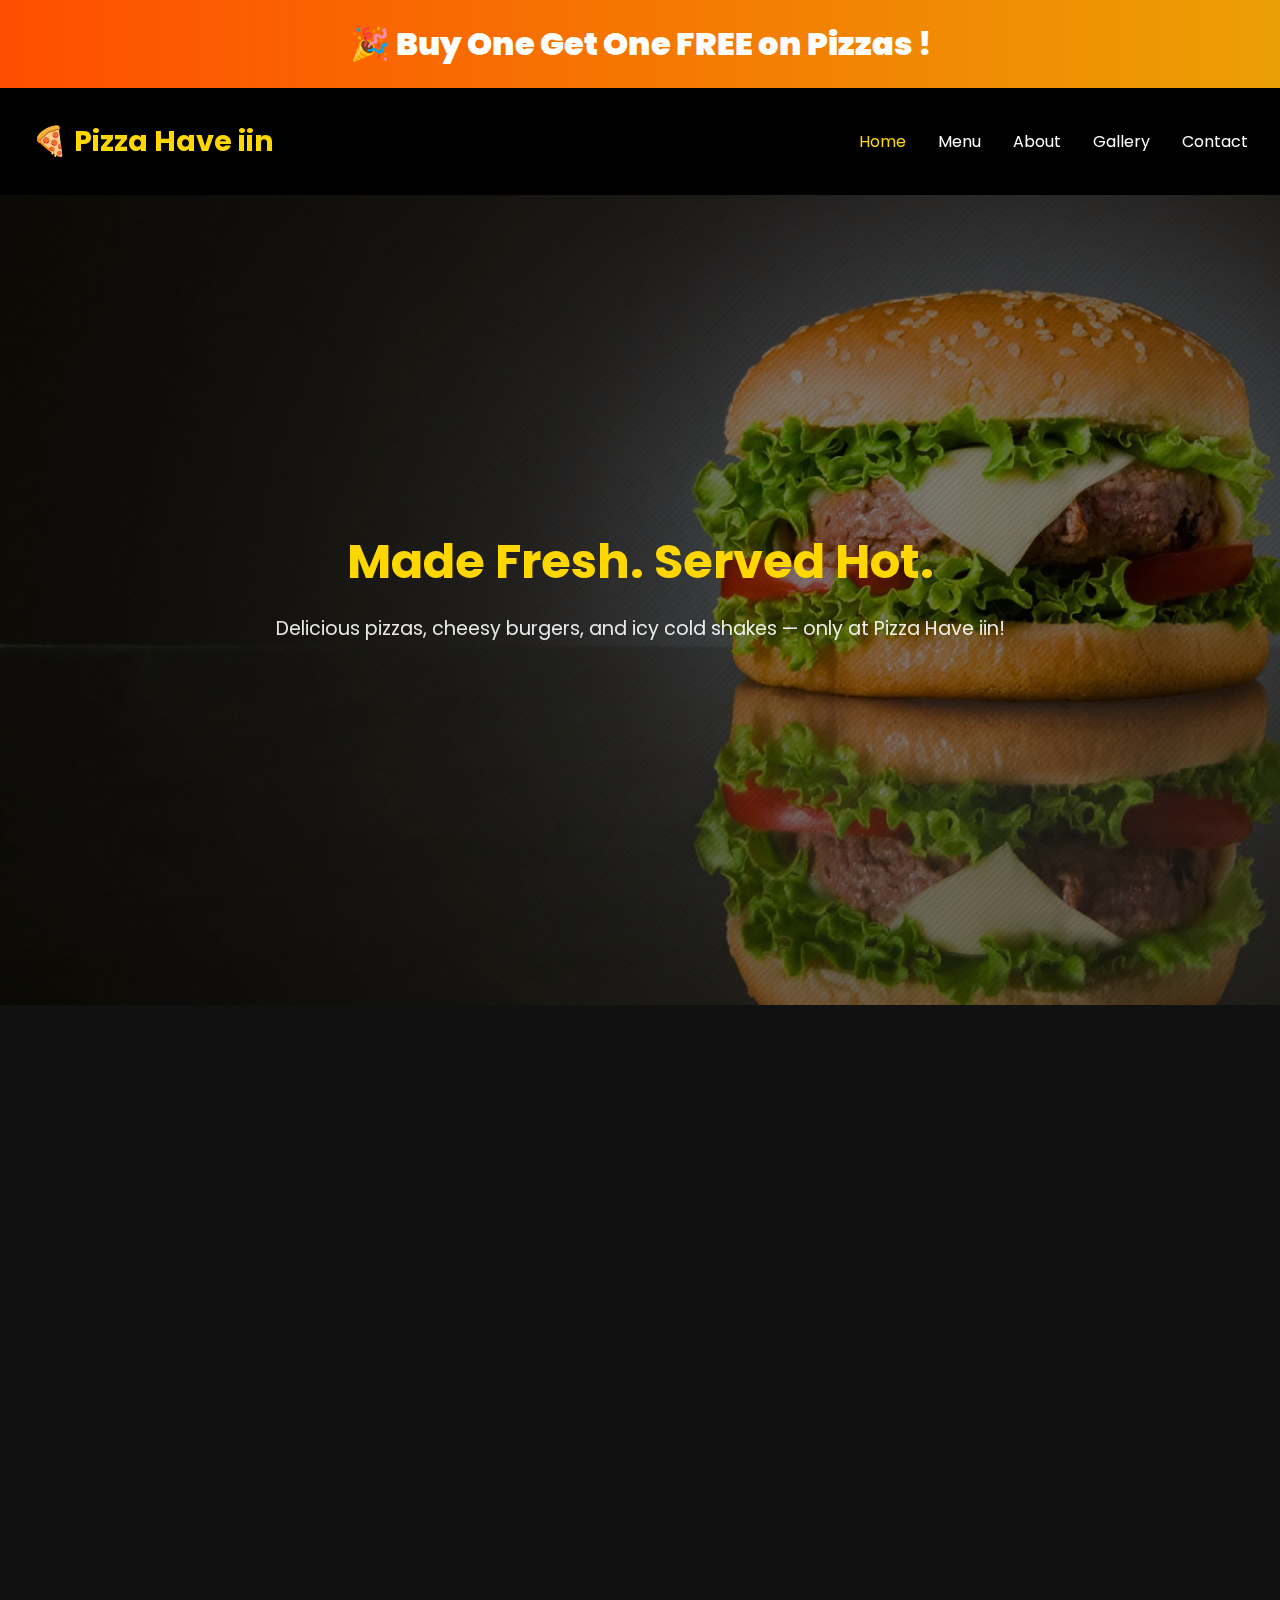
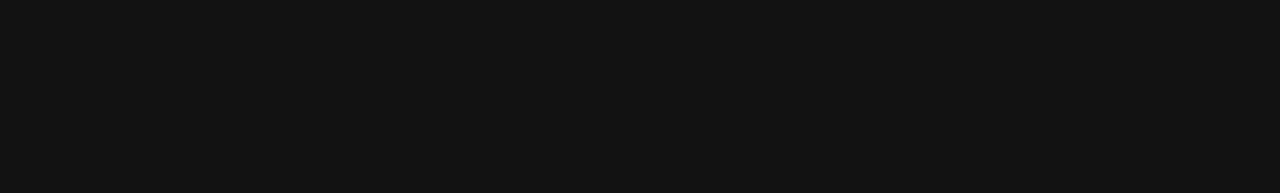
<file: pizza have iin/index.html>
<!DOCTYPE html>
<html lang="en">
<head>
  <meta charset="UTF-8"/>
  <meta name="viewport" content="width=device-width, initial-scale=1.0"/>
  <title>Pizza Have iin | Home</title>
  <link rel="stylesheet" href="css/style.css">

  <link href="https://fonts.googleapis.com/css2?family=Poppins:wght@400;600&display=swap" rel="stylesheet"/>
  <link href="https://unpkg.com/aos@2.3.1/dist/aos.css" rel="stylesheet"/>
  <style>
    .hero {
      height: 90vh;
      background: url('images/hero.jpg') center/cover no-repeat;
      display: flex;
      justify-content: center;
      align-items: center;
      color: #fff;
      text-align: center;
      position: relative;
    }
    .hero::after {
      content: "";
      position: absolute;
      top: 0; left: 0;
      height: 100%; width: 100%;
      background: rgba(0, 0, 0, 0.5);
    }
    .hero-content {
      position: relative;
      z-index: 1;
    }
    .hero-content h1 {
      font-size: 3rem;
      color: #FFD700;
    }
    .hero-content p {
      font-size: 1.2rem;
      margin-top: 1rem;
    }
    .intro-section {
      padding: 3rem 2rem;
      background: #111;
      color: #fff;
      text-align: center;
    }
    .intro-section h2 {
      color: #FFD700;
      margin-bottom: 1rem;
    }
    .gallery-preview {
      padding: 3rem 2rem;
      background: #1c1c1c;
    }
    .gallery-preview h2 {
      color: #FFD700;
      text-align: center;
      margin-bottom: 2rem;
    }
    .gallery-grid {
      display: grid;
      grid-template-columns: repeat(auto-fit, minmax(280px, 1fr));
      gap: 1rem;
    }
    .gallery-card {
      background: #222;
      border-radius: 12px;
      overflow: hidden;
      color: #fff;
      transition: transform 0.3s ease;
    }
    .gallery-card:hover {
      transform: scale(1.03);
    }
    .gallery-card img {
      width: 100%;
      height: 220px;
      object-fit: cover;
    }
    .gallery-card p {
      padding: 1rem;
      font-size: 0.95rem;
    }
  </style>
</head>
<body>

<!-- Offer Banner -->
<div class="offer-banner">
  🎉 <strong>Buy One Get One FREE on Pizzas</strong> !
</div>
<style>
  .offer-banner {
    background: linear-gradient(to right, #ff4e00, #ec9f05);
    color: #fff;
    text-align: center;
    padding: 20px 30px;
    font-weight: 800;
    font-size: 2rem;
    animation: pulse 2s infinite;
    z-index: 999;
    position: relative;
  }
  @keyframes pulse {
    0% { opacity: 1; }
    50% { opacity: 0.8; }
    100% { opacity: 1; }
  }
</style>

  <header class="header">
    <nav class="navbar" data-aos="fade-down">
      <div class="logo">🍕 Pizza Have iin</div>
      <ul class="nav-links">
        <li><a href="index.html" class="active">Home</a></li>
        <li><a href="menu.html">Menu</a></li>
        <li><a href="about.html">About</a></li>
        <li><a href="gallery.html">Gallery</a></li>
        <li><a href="contact.html">Contact</a></li>
      </ul>
    </nav>
  </header>

  <section class="hero">
    <div class="hero-content" data-aos="zoom-in">
      <h1>Made Fresh. Served Hot.</h1>
      <p>Delicious pizzas, cheesy burgers, and icy cold shakes — only at Pizza Have iin!</p>
    </div>
  </section>

  <section class="intro-section" data-aos="fade-up">
    <h2>Welcome to Pizza Have iin</h2>
    <p>From mouth-watering pizzas and crunchy garlic bread to creamy milkshakes and spicy burgers, we serve everything with love and flavor. Every bite is a celebration of quality and freshness. Come dine with us or order in — your perfect meal awaits!</p>
  </section>

  <section class="gallery-preview" data-aos="fade-up">
    <h2>Customer Favorites</h2>
    <div class="gallery-grid">
      <div class="gallery-card">
        <img src="images/gallery1.webp" alt="Pizza & Shakes">
        <p>Our signature combo — Veggie Pizza with Oreo Shake. A crowd favorite!</p>
      </div>
      <div class="gallery-card">
        <img src="images/gallery2.jpeg" alt="Chocolate Shake">
        <p>Thick, creamy chocolate shake topped with whipped cream. A dessert in a cup!</p>
      </div>
      <div class="gallery-card">
        <img src="images/gallery3.jpg" alt="Cheesy Pepperoni Pizza">
        <p>Cheesy pepperoni pizza with a perfect stretch and spicy twist.</p>
      </div>
      <div class="gallery-card">
        <img src="images/gallery4.jpeg" alt="Pizza Flatlay">
        <p>A perfect shot of our loaded pizza with fresh toppings and herbs.</p>
      </div>
    </div>
  </section>

  <script src="https://unpkg.com/aos@2.3.1/dist/aos.js"></script>
  <script>AOS.init();</script>
</body>
</html>
</file>
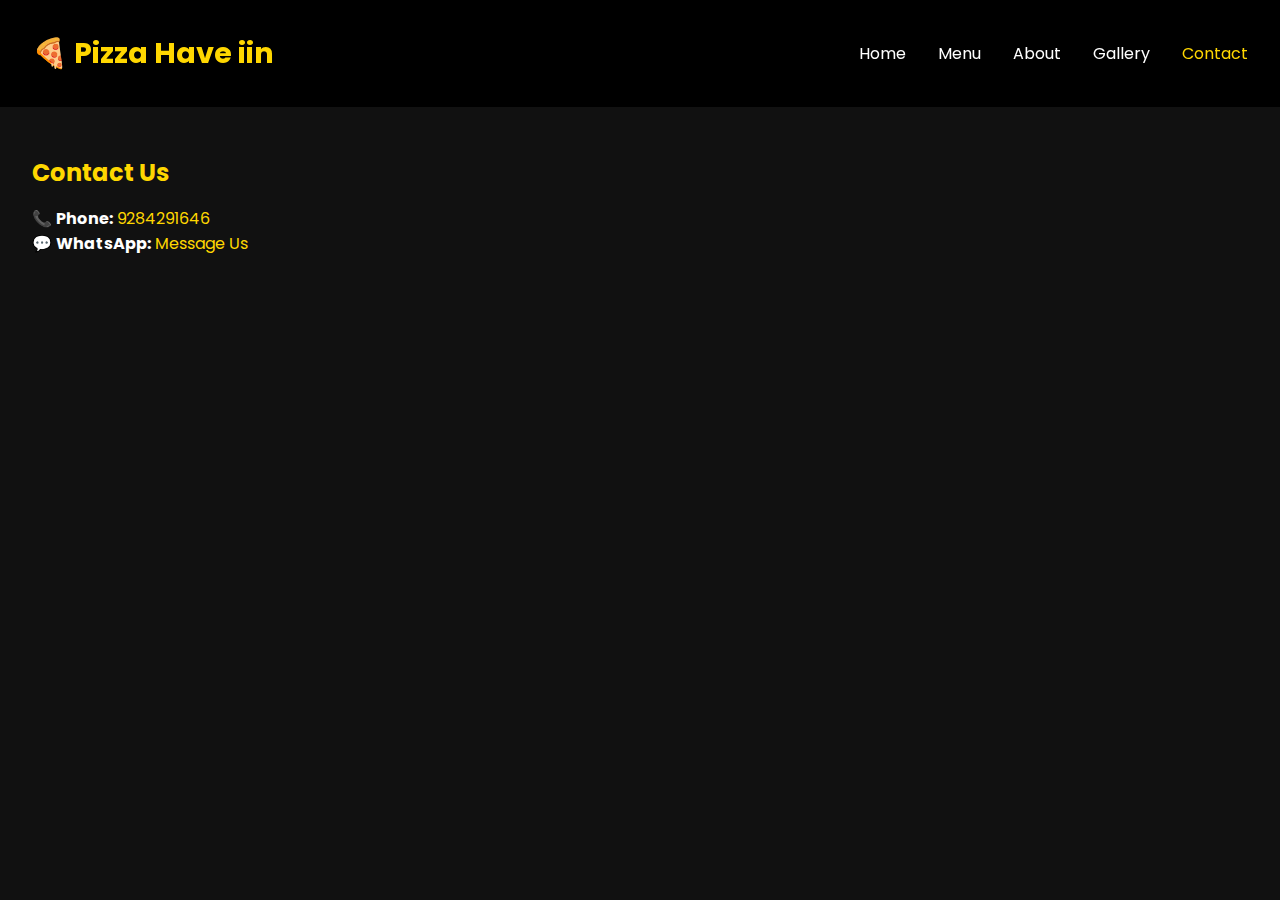
<file: pizza have iin/contact.html>
<!DOCTYPE html>
<html lang="en">
<head>
  <meta charset="UTF-8"/>
  <meta name="viewport" content="width=device-width, initial-scale=1.0"/>
  <title>Contact | Pizza Have iin</title>
  <link rel="stylesheet" href="css/style.css"/>
  <link href="https://fonts.googleapis.com/css2?family=Poppins:wght@400;600&display=swap" rel="stylesheet"/>
  <link href="https://unpkg.com/aos@2.3.1/dist/aos.css" rel="stylesheet"/>
  <style>
    .contact-section {
      padding: 3rem 2rem;
      background: #111;
      color: #fff;
    }
    .contact-section h2 {
      color: #FFD700;
      margin-bottom: 1rem;
    }
    .contact-section a {
      color: #FFD700;
    }
    iframe {
      border-radius: 12px;
      margin-top: 2rem;
    }
  </style>
</head>
<body>
  <header class="header">
    <nav class="navbar" data-aos="fade-down">
      <div class="logo">🍕 Pizza Have iin</div>
      <ul class="nav-links">
        <li><a href="index.html">Home</a></li>
        <li><a href="menu.html">Menu</a></li>
        <li><a href="about.html">About</a></li>
        <li><a href="gallery.html">Gallery</a></li>
        <li><a href="contact.html" class="active">Contact</a></li>
      </ul>
    </nav>
  </header>
  <section class="contact-section" data-aos="fade-up">
    <h2>Contact Us</h2>
    <p>📞 <strong>Phone:</strong> <a href="tel:9284291646">9284291646</a></p>
    <p>💬 <strong>WhatsApp:</strong> <a href="https://wa.me/919284291646" target="_blank">Message Us</a></p>
    <iframe src="https://www.google.com/maps?q=Pizza&output=embed" width="100%" height="300" style="border:0;" allowfullscreen></iframe>
  </section>
  <script src="https://unpkg.com/aos@2.3.1/dist/aos.js"></script>
  <script>AOS.init();</script>
</body>
</html>
</file>
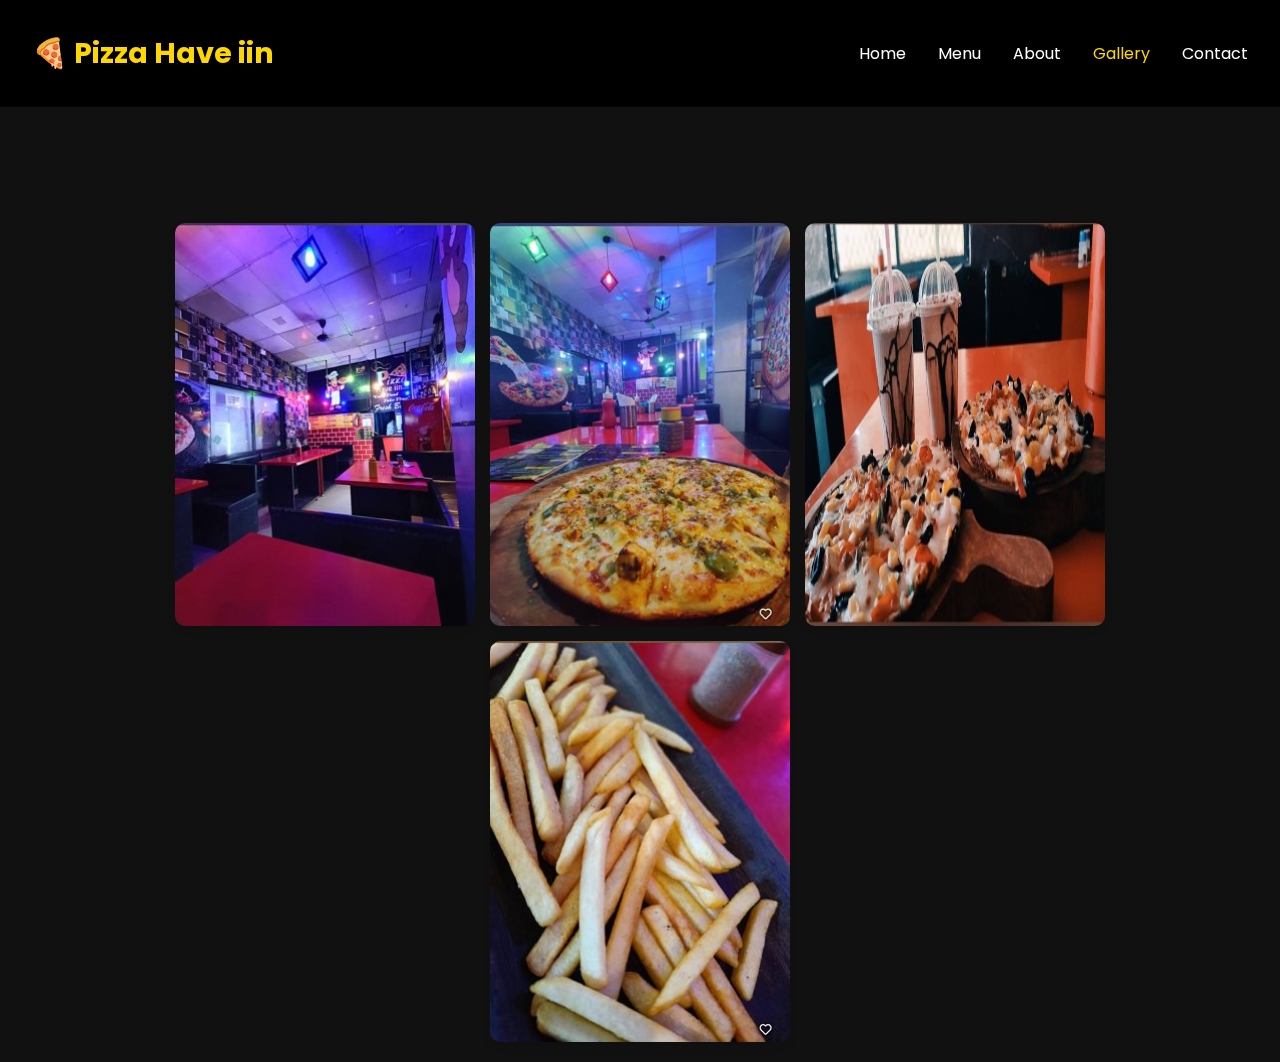
<file: pizza have iin/gallery.html>
<!DOCTYPE html>
<html lang="en">
<head>
  <meta charset="UTF-8"/>
  <meta name="viewport" content="width=device-width, initial-scale=1.0"/>
  <title>Gallery | Pizza Have iin</title>
  <link rel="stylesheet" href="css/style.css"/>
  <link href="https://fonts.googleapis.com/css2?family=Poppins:wght@400;600&display=swap" rel="stylesheet"/>
  <link href="https://unpkg.com/aos@2.3.1/dist/aos.css" rel="stylesheet"/>
  <style>
    .gallery-section {
      padding: 3rem 2rem;
      background: #111;
    }
    .gallery-section h2 {
      color: #FFD700;
      margin-bottom: 1rem;
    }
    .gallery-grid {
      display: grid;
      grid-template-columns: repeat(auto-fit, minmax(280px, 1fr));
      gap: 1rem;
    }
    .gallery-grid img {
      width: 100%;
      border-radius: 10px;
      transition: transform 0.3s ease;
    }
    .gallery-grid img:hover {
      transform: scale(1.05);
    }
  </style>
</head>
<body>
  <header class="header">
    <nav class="navbar" data-aos="fade-down">
      <div class="logo">🍕 Pizza Have iin</div>
      <ul class="nav-links">
        <li><a href="index.html">Home</a></li>
        <li><a href="menu.html">Menu</a></li>
        <li><a href="about.html">About</a></li>
        <li><a href="gallery.html" class="active">Gallery</a></li>
        <li><a href="contact.html">Contact</a></li>
      </ul>
    </nav>
  </header>
  <section class="gallery-section" data-aos="fade-up">
    
  </section>
  <script src="https://unpkg.com/aos@2.3.1/dist/aos.js"></script>
  <script>AOS.init();</script>

<div class="gallery">
    <img src="images/p1.jpg" alt="Gallery Image 1">
    <img src="images/p2.jpg" alt="Gallery Image 2">
    <img src="images/p3.jpg" alt="Gallery Image 3">
    <img src="images/p4.jpg" alt="Gallery Image 4">
</div>

</body>



</html>
</file>
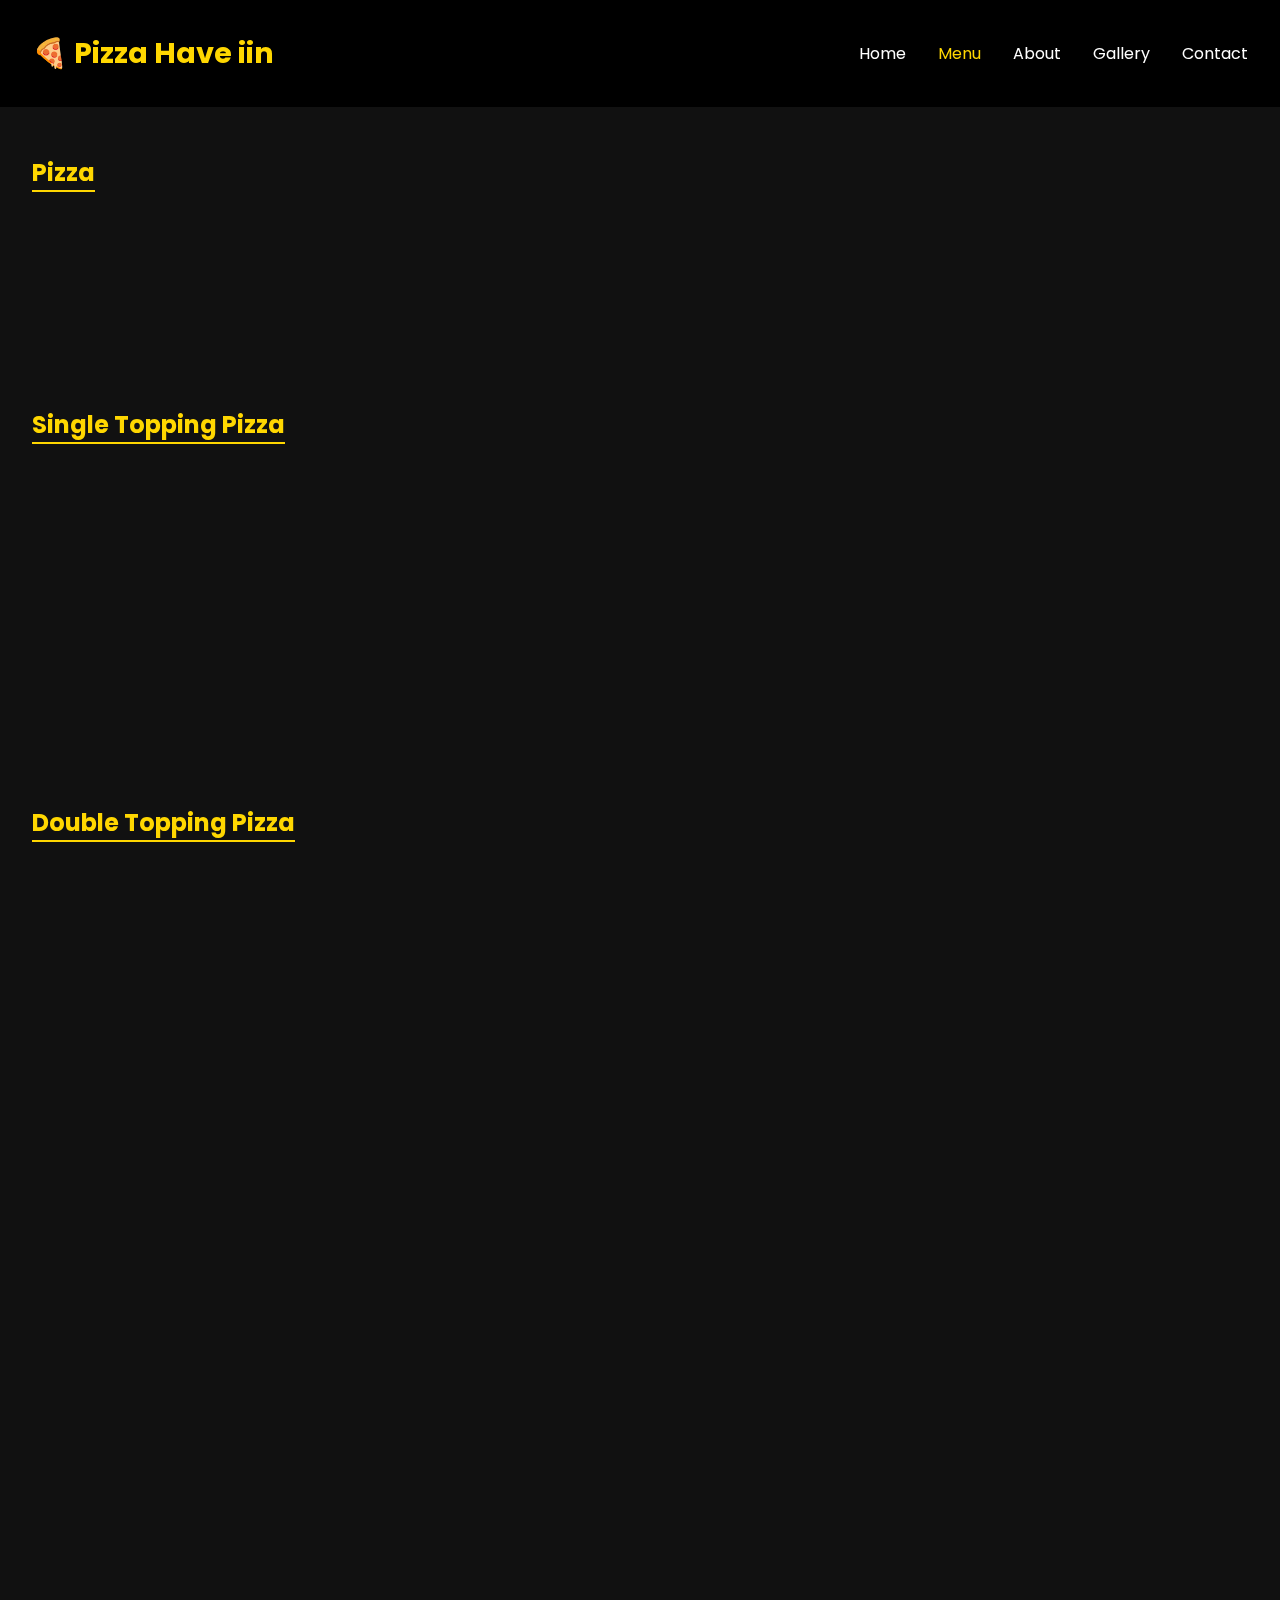
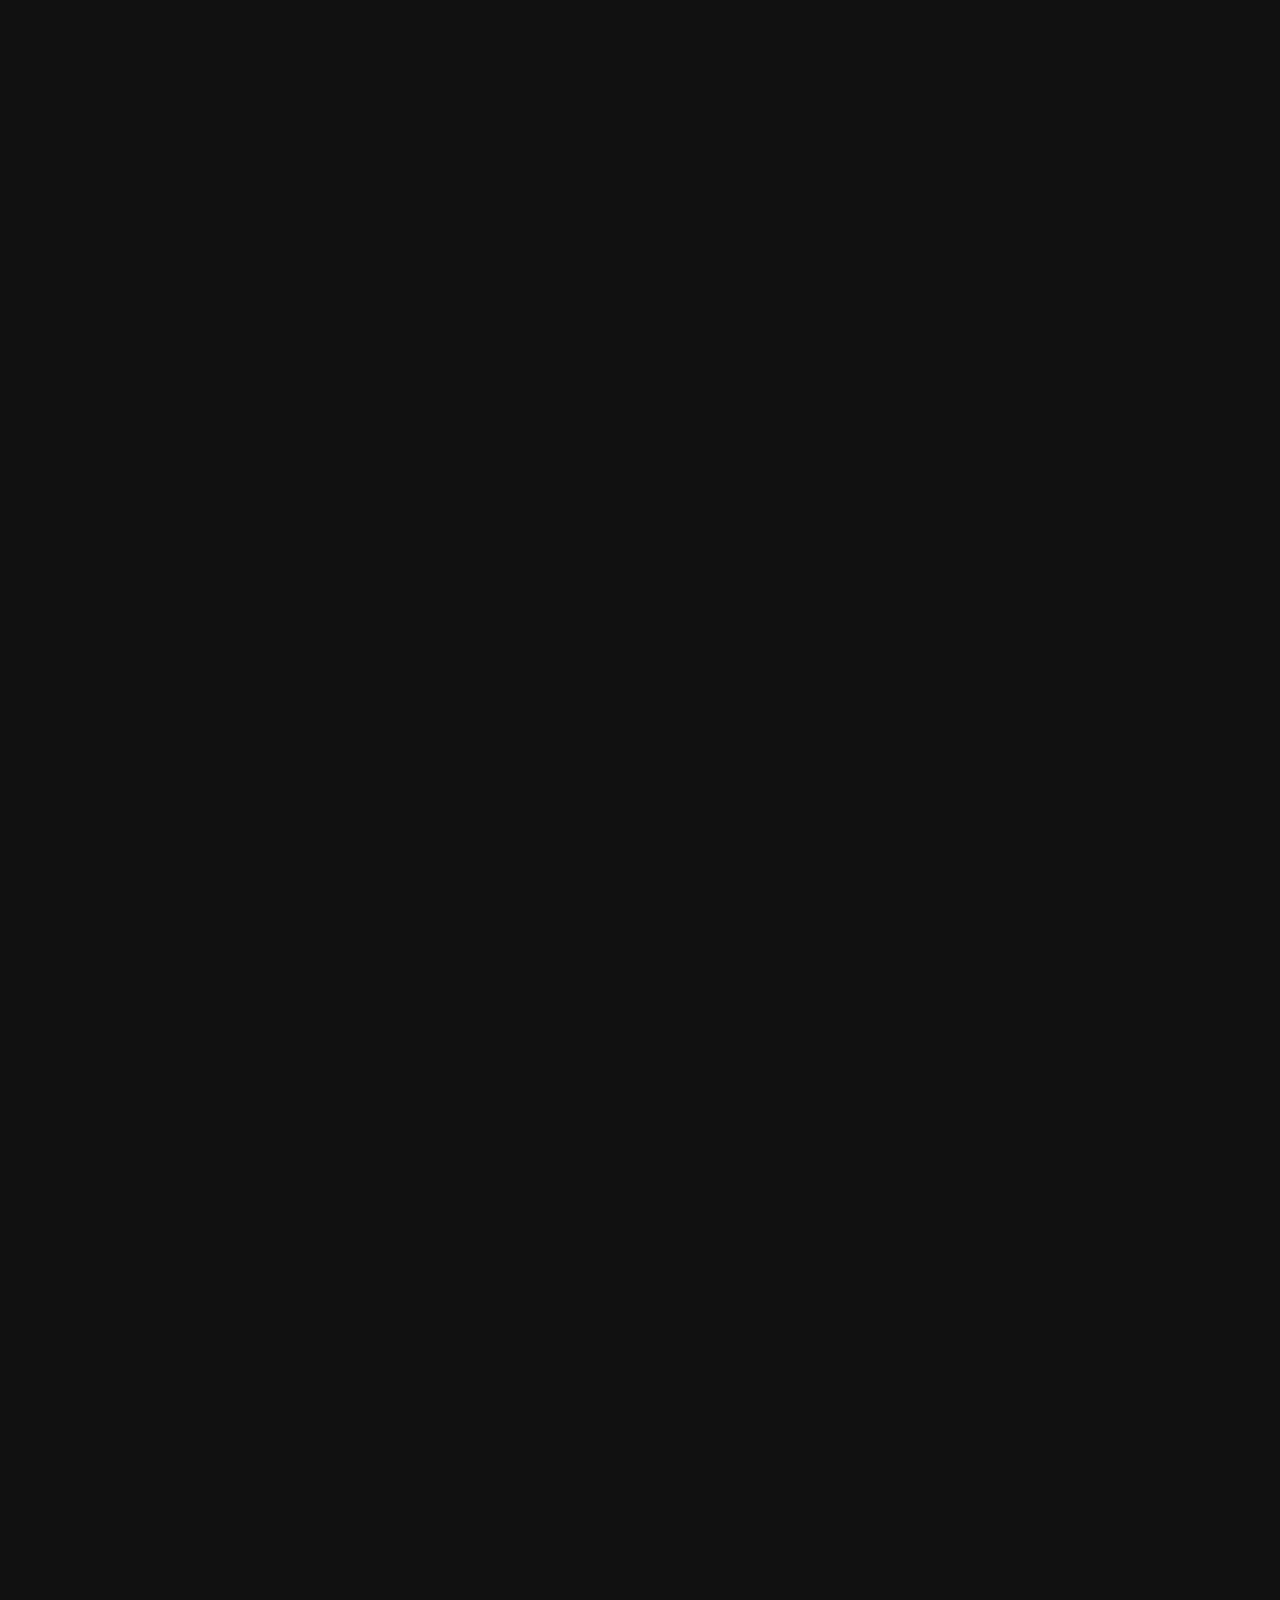
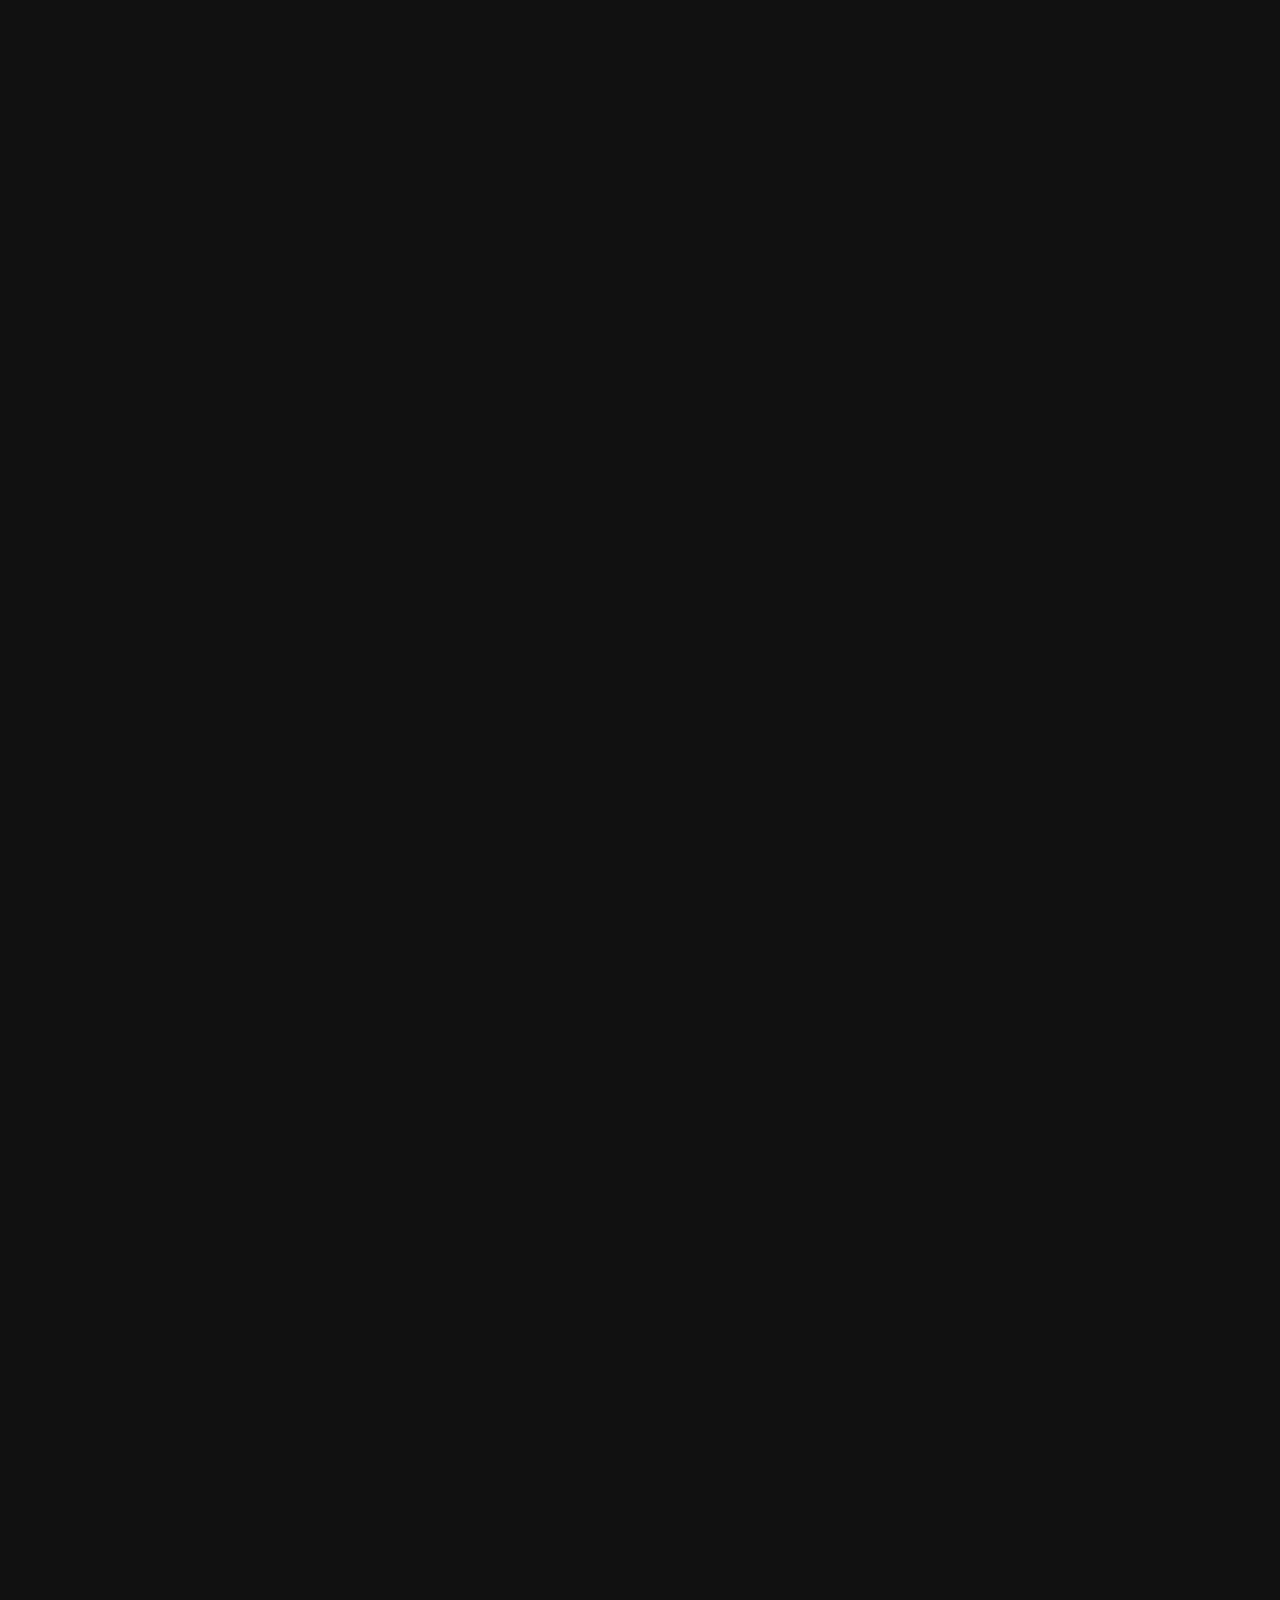
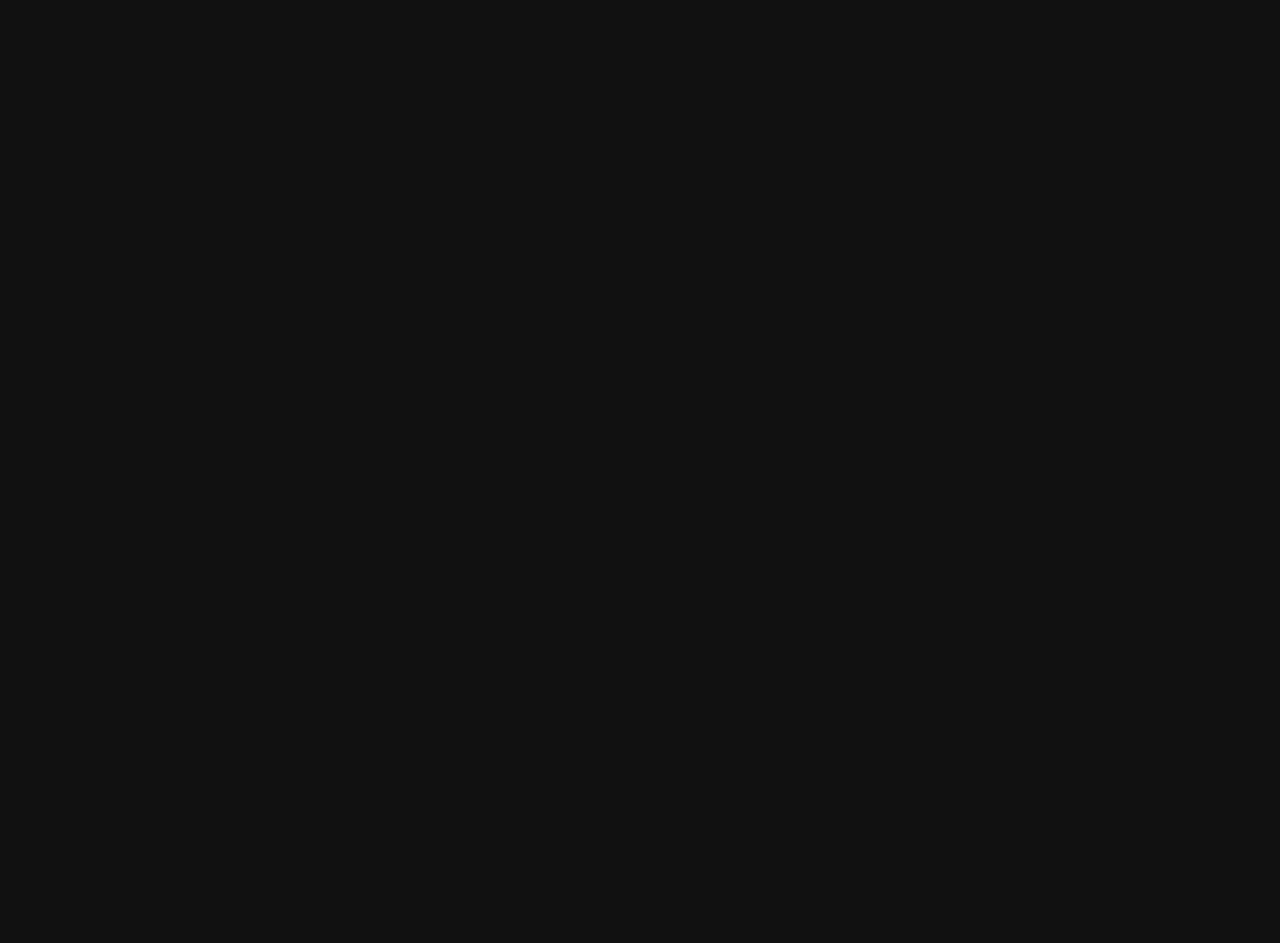
<file: pizza have iin/menu.html>
<!DOCTYPE html>
<html lang="en">
<head>
  <meta charset="UTF-8" />
  <meta name="viewport" content="width=device-width, initial-scale=1.0"/>
  <title>Menu | Pizza Have iin</title>
  <link rel="stylesheet" href="css/style.css"/>
  <link href="https://fonts.googleapis.com/css2?family=Poppins:wght@400;600&display=swap" rel="stylesheet"/>
  <link href="https://unpkg.com/aos@2.3.1/dist/aos.css" rel="stylesheet"/>
  <style>
    body {
      font-family: 'Poppins', sans-serif;
      background: #111;
      margin: 0;
      padding: 0;
    }
    .menu-section, .category {
      padding: 3rem 2rem;
    }
    .menu-section h2, .category h2 {
      color: #FFD700;
      margin-bottom: 1.5rem;
      border-bottom: 2px solid #FFD700;
      display: inline-block;
    }
    .menu-grid, .grid {
      display: grid;
      grid-template-columns: repeat(auto-fit, minmax(280px, 1fr));
      gap: 1.5rem;
    }
    .menu-item {
      background: #1a1a1a;
      padding: 1.2rem;
      border-radius: 10px;
      color: #fff;
      border-left: 4px solid #FFD700;
      box-shadow: 0 2px 8px rgba(255, 215, 0, 0.1);
      transform: translateY(20px);
      opacity: 0;
      animation: fadeInUp 0.6s ease forwards;
    }
    .menu-item:hover {
      transform: translateY(-6px);
      box-shadow: 0 6px 18px rgba(255, 215, 0, 0.3);
    }
    .menu-item h4 {
      color: #FFD700;
      font-size: 1.1rem;
      margin-bottom: 0.5rem;
    }
    .menu-item p {
      font-size: 0.95rem;
    }
    @keyframes fadeInUp {
      to {
        opacity: 1;
        transform: translateY(0);
      }
    }
  </style>
</head>
<body>
  <header class="header">
    <nav class="navbar" data-aos="fade-down">
      <div class="logo">🍕 Pizza Have iin</div>
      <ul class="nav-links">
        <li><a href="index.html">Home</a></li>
        <li><a href="menu.html" class="active">Menu</a></li>
        <li><a href="about.html">About</a></li>
        <li><a href="gallery.html">Gallery</a></li>
        <li><a href="contact.html">Contact</a></li>
      </ul>
    </nav>
  </header>

  <!-- PIZZA CATEGORIES -->
  <section class="menu-section" data-aos="fade-up">
    <h2>Pizza</h2>
    <div class="menu-grid">
      <div class="menu-item"><h4>Pocket Friendly (Small)</h4><p>₹45</p></div>
    </div>
  </section>

  <section class="menu-section" data-aos="fade-up">
    <h2>Single Topping Pizza</h2>
    <div class="menu-grid">
      <div class="menu-item"><h4>Double Cheese Margherita</h4><p>₹90 / ₹180 / ₹210</p></div>
      <div class="menu-item"><h4>Onion & Cheese</h4><p>₹90 / ₹180 / ₹210</p></div>
      <div class="menu-item"><h4>Capsicum & Cheese</h4><p>₹90 / ₹180 / ₹210</p></div>
      <div class="menu-item"><h4>Tomato & Cheese</h4><p>₹90 / ₹180 / ₹210</p></div>
      <div class="menu-item"><h4>Corn & Cheese</h4><p>₹90 / ₹180 / ₹210</p></div>
      <div class="menu-item"><h4>Paneer & Cheese</h4><p>₹90 / ₹180 / ₹210</p></div>
    </div>
  </section>

  <section class="menu-section" data-aos="fade-up">
    <h2>Double Topping Pizza</h2>
    <div class="menu-grid">
      <div class="menu-item"><h4>Have in Vegi Special</h4><p>₹140 / ₹190 / ₹240</p></div>
      <div class="menu-item"><h4>Have in Spicy</h4><p>₹140 / ₹190 / ₹240</p></div>
      <div class="menu-item"><h4>Have in Classic</h4><p>₹140 / ₹190 / ₹240</p></div>
    <div class="menu-item"><h4>Have in Classic Paneer</h4><p>₹140 / ₹190 / ₹240</p></div>
      <div class="menu-item"><h4>Have in Corn Paneer</h4><p>₹140 / ₹190 / ₹240</p></div>
    
    </div>
  </section>

  <section class="menu-section" data-aos="fade-up">
    <h2>Triple Topping Pizza</h2>
    <div class="menu-grid">
      <div class="menu-item"><h4>Country Special</h4><p>₹155 / ₹230 / ₹280</p></div>
      <div class="menu-item"><h4>Paneer Spicy</h4><p>₹155 / ₹230 / ₹280</p></div>
      <div class="menu-item"><h4>Maxican</h4><p>₹155 / ₹230 / ₹280</p></div>
      <div class="menu-item"><h4>Paneer Delight</h4><p>₹155 / ₹230 / ₹280</p></div>
      <div class="menu-item"><h4>Grilled Mushroom</h4><p>₹155 / ₹230 / ₹280</p></div>
    </div>
  </section>

  <section class="menu-section" data-aos="fade-up">
    <h2>Four Topping Pizza</h2>
    <div class="menu-grid">
      <div class="menu-item"><h4>Farm House</h4><p>₹220 / ₹280 / ₹320</p></div>
      <div class="menu-item"><h4>Vegi Delight</h4><p>₹220 / ₹280 / ₹320</p></div>
      <div class="menu-item"><h4>Italian Tango</h4><p>₹220 / ₹280 / ₹320</p></div>
      <div class="menu-item"><h4>Veg Exotica</h4><p>₹220 / ₹280 / ₹320</p></div>
      <div class="menu-item"><h4>Spicy Treat</h4><p>₹220 / ₹280 / ₹320</p></div>
    </div>
  </section>

  <section class="menu-section" data-aos="fade-up">

<h2>Pizza Have iin..Special Pizza</h2>
    <div class="menu-grid">
      <div class="menu-item"><h4>Tandoori Paneer</h4><p>₹230 / ₹280 / ₹320</p></div>
      <div class="menu-item"><h4>Makhni Paneer</h4><p>₹230 / ₹280 / ₹320</p></div>
      <div class="menu-item"><h4>Achari Paneer</h4><p>₹230 / ₹280 / ₹320</p></div>
    </div>
  </section>

  <section class="menu-section" data-aos="fade-up">

    <h2>Signature Pizza</h2>
    <div class="menu-grid">
      <div class="menu-item"><h4>Full Loaded</h4><p>₹240 / ₹340 / ₹410</p></div>
    </div>
  </section>

  <!-- OTHER ITEMS -->
  <section class="menu-section" data-aos="fade-up">
    <h2>Burgers</h2>
    <div class="menu-grid">
      <div class="menu-item"><h4>Aloo Tikki Burger</h4><p>₹65</p></div>
      <div class="menu-item"><h4>Classic Burger</h4><p>₹75</p></div>
      <div class="menu-item"><h4>Paneer Burger</h4><p>₹80</p></div>
      <div class="menu-item"><h4>Double Decker Burger</h4><p>₹85</p></div>
    </div>
  </section>

  <section class="menu-section" data-aos="fade-up">
    <h2>Garlic Bread</h2>
    <div class="menu-grid">
      <div class="menu-item"><h4>Simple Garlic Bread</h4><p>₹50</p></div>
      <div class="menu-item"><h4>Corn Garlic Bread</h4><p>₹60</p></div>
      <div class="menu-item"><h4>Jalapino Garlic Bread</h4><p>₹70</p></div>
      <div class="menu-item"><h4>Spicy Garlic Bread</h4><p>₹60</p></div>
      <div class="menu-item"><h4>Paneer Onion Garlic Bread</h4><p>₹70</p></div>
      <div class="menu-item"><h4>Cheese Stuff Garlic Bread</h4><p>₹80</p></div>
    </div>
  </section>

  <section class="menu-section" data-aos="fade-up">
    
    <h2>Grilled Sandwiches</h2>
    <div class="menu-grid">
      <div class="menu-item"><h4>Green Sandwich</h4><p>₹50</p></div>
      <div class="menu-item"><h4>Corn Sandwich</h4><p>₹50</p></div>
      <div class="menu-item"><h4>Kachha Sandwich</h4><p>₹60</p></div>
      <div class="menu-item"><h4>Cheese Sandwich</h4><p>₹65</p></div>
      <div class="menu-item"><h4>Masala Sandwich</h4><p>₹70</p></div>
      <div class="menu-item"><h4>Paneer Sandwich</h4><p>₹70</p></div>
      <div class="menu-item"><h4>Club Sandwich</h4><p>₹75</p></div>
      <div class="menu-item"><h4>Club Masala Sandwich</h4><p>₹85</p></div>
    </div>
  </section>

  <section class="menu-section" data-aos="fade-up">

    <h2>Fries</h2>
    <div class="menu-grid">
      <div class="menu-item"><h4>Salted Fries</h4><p>₹55</p></div>
      <div class="menu-item"><h4>Peri Peri Fries</h4><p>₹65</p></div>
      <div class="menu-item"><h4>Cheesy Fries</h4><p>₹75</p></div>
    </div>
  </section>

  <section class="menu-section" data-aos="fade-up">
    <h2>Cold Coffee</h2>
    <div class="menu-grid">
      <div class="menu-item"><h4>Cold Coffee</h4><p>₹45</p></div>
      <div class="menu-item"><h4>Cold Coffee with Ice Cream</h4><p>₹75</p></div>
    </div>
  </section>

  <section class="menu-section" data-aos="fade-up">

 <h2>Shakes</h2>
    <div class="menu-grid">
      
      <div class="menu-item"><h4>Chocolate Shake</h4><p>₹60</p></div>
      <div class="menu-item"><h4>Strawberry Shake</h4><p>₹60</p></div>
      <div class="menu-item"><h4>Orange Shake</h4><p>₹60</p></div>
      <div class="menu-item"><h4>Pinepple Shake</h4><p>₹65</p></div>
      <div class="menu-item"><h4>Butterscotch Shake</h4><p>₹65</p></div>
      <div class="menu-item"><h4>Black Current Shake</h4><p>₹70</p></div>
      <div class="menu-item"><h4>Hide & Seek Shake</h4><p>₹75</p></div>
      <div class="menu-item"><h4>Oreo Shake</h4><p>₹75</p></div>
      <div class="menu-item"><h4>Bourbon Shake</h4><p>₹75</p></div>
      <div class="menu-item"><h4>Special Rabdi Shake</h4><p>₹80</p></div>
      <div class="menu-item"><h4>Kit Kat Shake</h4><p>₹85</p></div>
    </div>
  </section>

  <section class="menu-section" data-aos="fade-up">

    <h2>Mojito</h2>
    <div class="menu-grid">
      <div class="menu-item"><h4>Orange Mojito</h4><p>₹50</p></div>
      <div class="menu-item"><h4>Pinepple Mojito</h4><p>₹50</p></div>
      <div class="menu-item"><h4>Mint Mojito2</h4><p>₹50</p></div>
      <div class="menu-item"><h4>Black Current Shake</h4><p>₹60</p></div>
      <div class="menu-item"><h4>Green apple Mojito</h4><p>₹60</p></div>
      <div class="menu-item"><h4>Watermelon Mojito</h4><p>₹60</p></div>
      <div class="menu-item"><h4>Cucumber Mojito</h4><p>₹60</p></div>
      <div class="menu-item"><h4>Blue Mojito</h4><p>₹60</p></div>
      <div class="menu-item"><h4>Strawberry Mojito</h4><p>₹60</p></div>
      <div class="menu-item"><h4>Cumin Mojito</h4><p>₹65</p></div>
    </div>
  </section>

  <section class="menu-section" data-aos="fade-up">

<h2>Cake</h2>
    <div class="menu-grid">
      <div class="menu-item"><h4>Chocolava Cake</h4><p>₹60</p></div>
    </div>
  </section>

  <section class="menu-section" data-aos="fade-up">
    
    <h2>Combos</h2>
    <div class="menu-grid">
      <div class="menu-item"><h4>Lunch Combo Meal</h4><p>₹190</p></div>
      <div class="menu-item"><h4>Family Meal</h4><p>₹290</p></div>
      <div class="menu-item"><h4>Kids Meal</h4><p>₹110</p></div>
    </div>
  </section>

  <section class="menu-section" data-aos="fade-up">
    
    <h2>Add Ons</h2>
    <div class="menu-grid">
      <div class="menu-item"><h4>Extra Cheese (S/M/L)</h4><p>₹20 / ₹40 / ₹60</p></div>
      <div class="menu-item"><h4>Cheese Burst (S/M/L)</h4><p>₹70 / ₹90 / ₹120</p></div>
    </div>
  </section>

  <script src="https://unpkg.com/aos@2.3.1/dist/aos.js"></script>
  <script>AOS.init();</script>
</body>
</html>
</file>
<file: pizza have iin/css/style.css>
* {
  margin: 0;
  padding: 0;
  box-sizing: border-box;
}
body {
  font-family: 'Poppins', sans-serif;
  background-color: #111;
  color: #fff;
  scroll-behavior: smooth;
}
a {
  text-decoration: none;
  color: inherit;
}
.header {
  background: #000;
  padding: 2rem;
}
.navbar {
  display: flex;
  justify-content: space-between;
  align-items: center;
  transition: all 0.3s ease;
}
.logo {
  font-size: 1.8rem;
  color: #FFD700;
  font-weight: bold;
  transition: transform 0.3s ease;
}
.logo:hover {
  transform: scale(1.1);
}
.nav-links {
  list-style: none;
  display: flex;
  gap: 2rem;
}
.nav-links li a {
  color: #fff;
  transition: color 0.3s ease, transform 0.3s ease;
}
.nav-links li a:hover, .nav-links li a.active {
  color: #FFD700;
  transform: translateY(-2px);
}
.hero {
  text-align: center;
  padding: 6rem 2rem;
  background: url('../images/hero.jpg') center/cover no-repeat;
  background-color: rgba(0, 0, 0, 0.8);
  background-blend-mode: darken;
}
.hero h1 {
  font-size: 3rem;
  margin-bottom: 1rem;
  color: #FFD700;
  animation: fadeInUp 1s ease-in-out;
}
.hero p {
  font-size: 1.2rem;
  margin-bottom: 2rem;
  opacity: 0.9;
}
.btn-yellow {
  background: #FFD700;
  color: #111;
  padding: 0.75rem 1.5rem;
  border-radius: 50px;
  font-weight: 600;
  transition: all 0.3s ease;
  display: inline-block;
}
.btn-yellow:hover {
  background: #e6c200;
  transform: scale(1.05);
  box-shadow: 0 4px 10px rgba(255, 215, 0, 0.3);
}

/* Keyframes (fallback for older browsers) */
@keyframes fadeInUp {
  from {
    transform: translateY(30px);
    opacity: 0;
  }
  to {
    transform: translateY(0px);
    opacity: 1;
  }
}

.gallery {
    display: flex;
    flex-wrap: wrap;
    gap: 15px;
    justify-content: center;
    padding: 20px;
}
.gallery img {
    width: 300px;
    height: auto;
    border-radius: 10px;
    box-shadow: 0 4px 8px rgba(0,0,0,0.1);
    transition: transform 0.3s ease;
}
.gallery img:hover {
    transform: scale(1.05);
}
</file>
